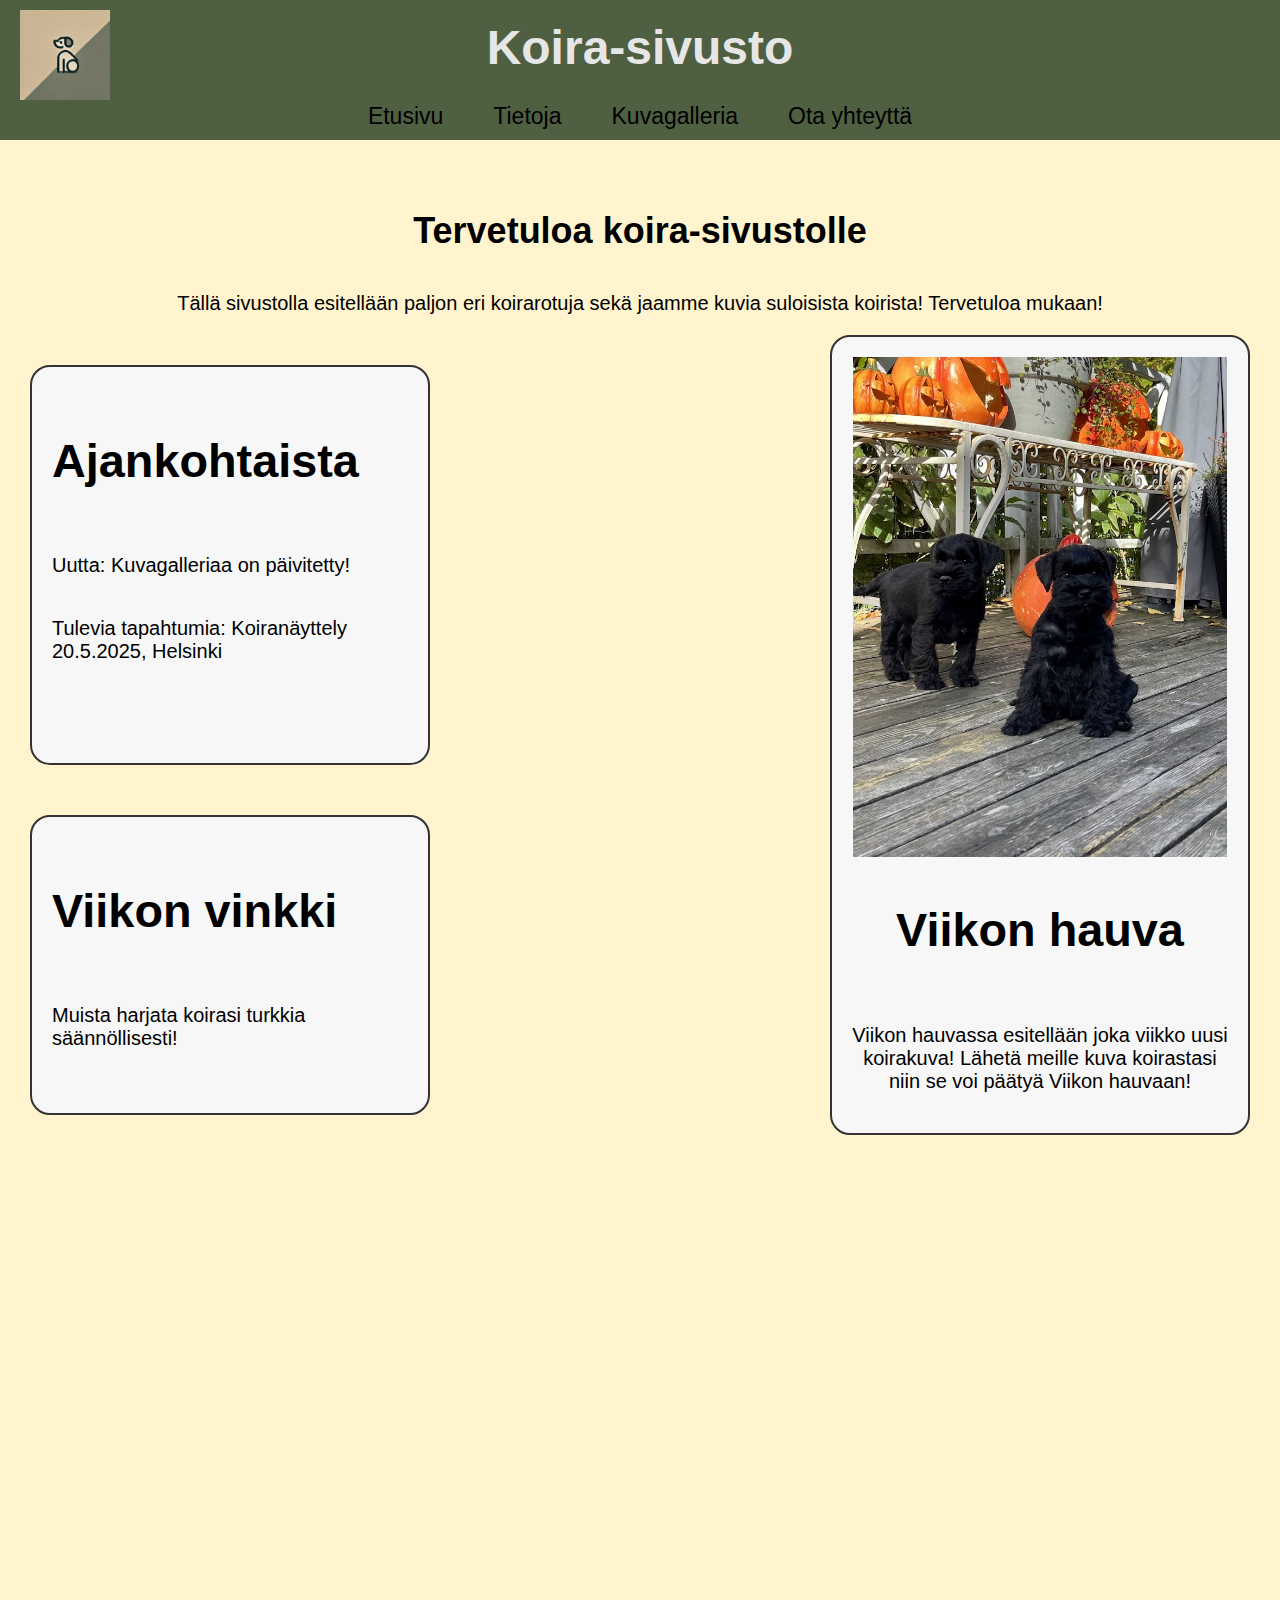
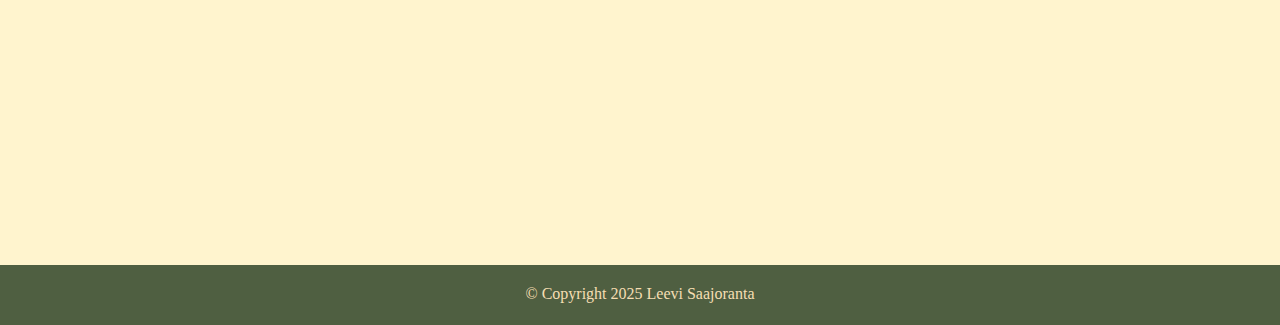
<file: index.html>
<!DOCTYPE html>
<html lang="fi">
<head>
  <meta charset="UTF-8" />
  <title>Koira-sivusto</title>
  <link rel="icon" href="./Kuvat/koiralogo.png" />
  <link rel="stylesheet" href="./Styles/styles.css" />
</head>
<body class="Etusivu">
  <div class="page-container">
  <header>
    <h1>Koira-sivusto</h1>
    <div class="logo">
      <img src="./Kuvat/koiralogo.png" style="max-width: 100%; height: 90px;" alt="Koira sivusto logo" />
    </div>
    <nav>
      <ul>
        <li><a href="./index.html">Etusivu</a></li>
        <li><a href="./Tietoja.html">Tietoja</a></li>
        <li><a href="./Kuvagalleria.html">Kuvagalleria</a></li>
        <li><a href="./Yhteydenotto.html">Ota yhteyttä</a></li>
      </ul>
    </nav>
  </header>

  <main class="etusivu-main">
    <h2 class="page-title">Tervetuloa koira-sivustolle</h2>
    <div class="text-section">
      <p class="intro">Tällä sivustolla esitellään paljon eri koirarotuja sekä jaamme kuvia suloisista koirista! Tervetuloa mukaan!</p>
    </div>

    <div class="viikonhauva">
      <img class="pennut" src="./Kuvat/pennut.png" style="max-width: 100%; height: 500px;" alt="pennut" />
      <h3>Viikon hauva</h3>
      <p>Viikon hauvassa esitellään joka viikko uusi koirakuva! Lähetä meille kuva koirastasi niin se voi päätyä Viikon hauvaan!</p>
    </div>
  </main>

  <div class="ajankohtaista">
    <h3>Ajankohtaista</h3>
    <p>Uutta: Kuvagalleriaa on päivitetty!</p>
    <p>Tulevia tapahtumia: Koiranäyttely 20.5.2025, Helsinki</p>
  </div>

  <div class="Koira-vinkki">
    <h3>Viikon vinkki</h3>
    <p>Muista harjata koirasi turkkia säännöllisesti!</p>
  </div>
  </div>

  <footer>© Copyright 2025 Leevi Saajoranta</footer>
</body>
</html>
</file>
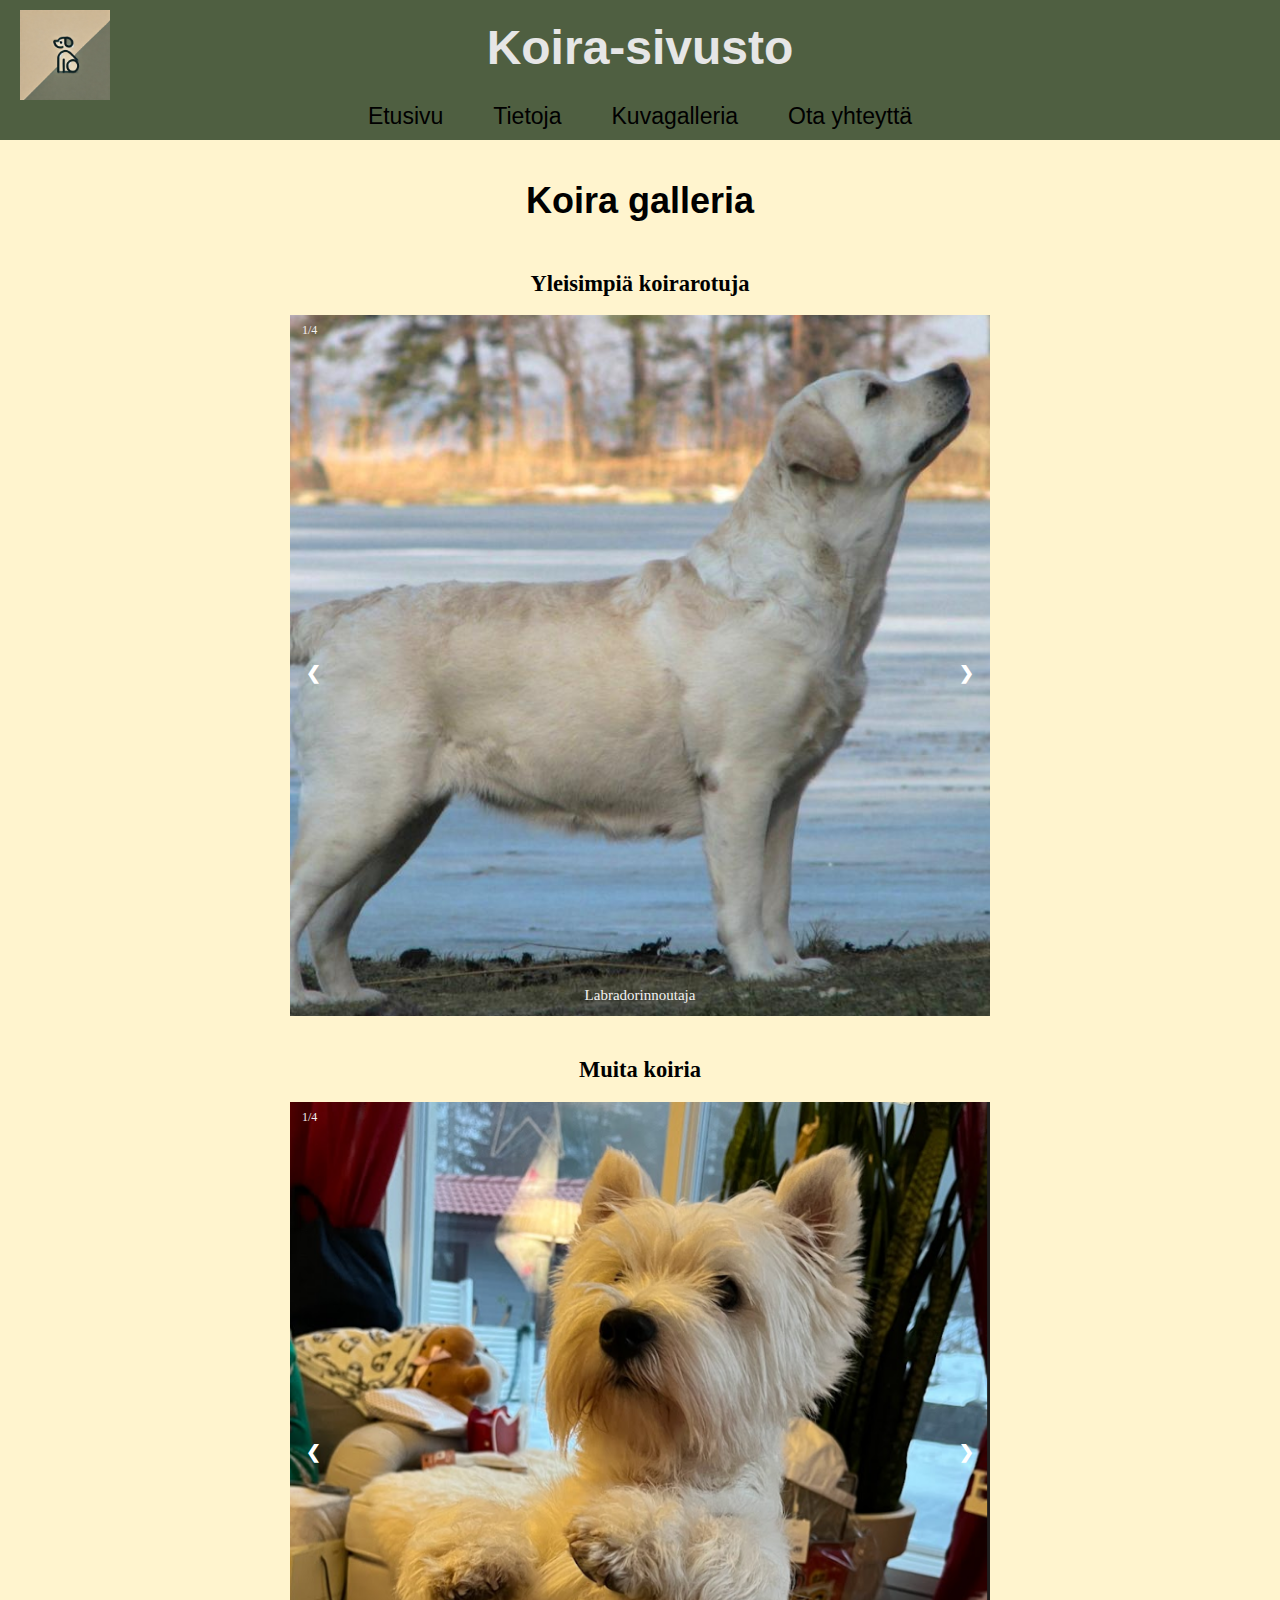
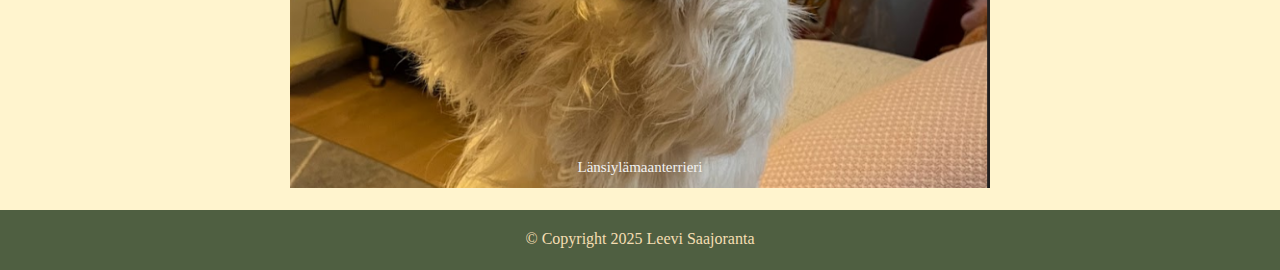
<file: Kuvagalleria.html>
<!DOCTYPE html>
<html lang="fi">
<head>
  <meta charset="UTF-8" />
  <title>Koira-sivusto</title>
  <link rel="icon" href="./Kuvat/koiralogo.png" />
  <link rel="stylesheet" href="./Styles/styles.css" />
</head>
<div class="page-container">
<body class="Kuvagalleria">
  <header>
    <h1>Koira-sivusto</h1>
    <div class="logo">
      <img src="./Kuvat/koiralogo.png" style="max-width: 100%; height: 90px;" alt="Koira sivusto logo" />
    </div>
    <nav>
      <ul>
        <li><a href="./index.html">Etusivu</a></li>
        <li><a href="./Tietoja.html">Tietoja</a></li>
        <li><a href="./Kuvagalleria.html">Kuvagalleria</a></li>
        <li><a href="./Yhteydenotto.html">Ota yhteyttä</a></li>
      </ul>
    </nav>
  </header>
    <h2 class="page-title">Koira galleria</h2>

  <main>
    <div class="koiragalleria">
        <h2>Yleisimpiä koirarotuja</h2>
    </div>

    <div class="slideshow-container" id="carousel1">
        <div class="mySlides1 fade">
          <div class="numbertext">1/4</div>
          <img src="./Kuvat/labbis2.png" style="width: 100%" alt="Labradorinnoutaja"/>
          <div class="text">Labradorinnoutaja</div>
        </div>

        <div class="mySlides1 fade">
          <div class="numbertext">2/4</div>
          <img src="./Kuvat/kultainen2.png" style="width: 100%" alt="Kultainennoutaja"/>
          <div class="text">Kultainennoutaja</div>
        </div>

        <div class="mySlides1 fade">
          <div class="numbertext">3/4</div>
          <img src="./Kuvat/suomenlapin2.png" style="width: 100%" alt="Suomenlapinkoira"/>
          <div class="text">Suomenlapinkoira</div>
        </div>

        <div class="mySlides1 fade">
          <div class="numbertext">4/4</div>
          <img src="./Kuvat/saksanpaimen2.png" style="width: 100%" alt="Saksanpaimenkoira"/>
          <div class="text">Saksanpaimenkoira</div>
        </div>

        <a class="prev" onclick="plusSlides1(-1)">&#10094;</a>
        <a class="next" onclick="plusSlides1(1)">&#10095;</a>
      </div>
      <br />

      <div style="text-align: center">
        <span class="dot1" onclick="currentSlide(1)"></span>
        <span class="dot1" onclick="currentSlide(2)"></span>
        <span class="dot1" onclick="currentSlide(3)"></span>
        <span class="dot1" onclick="currentSlide(4)"></span>
      </div>

      <div class="koiragalleria2">
        <h2>Muita koiria</h2>
    </div>

      <div class="slideshow-container" id="carousel2">
        <div class="mySlides2 fade">
          <div class="numbertext">1/4</div>
          <img src="./Kuvat/svemppa3.png" alt="Westie" style="width: 100%" />
          <div class="text">Länsiylämaanterrieri</div>
        </div>

        <div class="mySlides2 fade">
          <div class="numbertext">2/4</div>
          <img src="./Kuvat/ilona2.png" alt="Kääpiösnautseri" style="width: 100%" />
          <div class="text">Kääpiösnautseri</div>
        </div>

        <div class="mySlides2 fade">
          <div class="numbertext">3/4</div>
          <img src="./Kuvat/quieres.png" alt="quieres-koira" style="width: 100%" />
          <div class="text">Tarjoava koira</div>
        </div>

        <div class="mySlides2 fade">
          <div class="numbertext">4/4</div>
          <img src="./Kuvat/KFC-koira.png" alt="KFC-koira" style="width: 100%" />
          <div class="text">KFC-koira</div>
        </div>

        <a class="prev" onclick="plusSlides2(-1)">&#10094;</a>
        <a class="next" onclick="plusSlides2(1)">&#10095;</a>
      </div>
      <br />

      <div style="text-align: center">
        <span class="dot2" onclick="currentSlide(1)"></span>
        <span class="dot2" onclick="currentSlide(2)"></span>
        <span class="dot2" onclick="currentSlide(3)"></span>
        <span class="dot2" onclick="currentSlide(4)"></span>
      </div>

      <script>
  let slideIndex1 = 1;
  showSlides1(slideIndex1);

  function plusSlides1(n) {
    showSlides1(slideIndex1 += n);
  }

  function currentSlide1(n) {
    showSlides1(slideIndex1 = n);
  }

  function showSlides1(n) {
    let i;
    let slides = document.getElementsByClassName("mySlides1");
    let dots = document.getElementsByClassName("dot1");
    if (n > slides.length) { slideIndex1 = 1; }
    if (n < 1) { slideIndex1 = slides.length; }
    for (i = 0; i < slides.length; i++) {
      slides[i].style.display = "none";
    }
    for (i = 0; i < dots.length; i++) {
      dots[i].className = dots[i].className.replace(" active", "");
    }
    slides[slideIndex1 - 1].style.display = "block";
    dots[slideIndex1 - 1].className += " active";
  }

  let slideIndex2 = 1;
  showSlides2(slideIndex2);

  function plusSlides2(n) {
    showSlides2(slideIndex2 += n);
  }

  function currentSlide2(n) {
    showSlides2(slideIndex2 = n);
  }

  function showSlides2(n) {
    let i;
    let slides = document.getElementsByClassName("mySlides2");
    let dots = document.getElementsByClassName("dot2");
    if (n > slides.length) { slideIndex2 = 1; }
    if (n < 1) { slideIndex2 = slides.length; }
    for (i = 0; i < slides.length; i++) {
      slides[i].style.display = "none";
    }
    for (i = 0; i < dots.length; i++) {
      dots[i].className = dots[i].className.replace(" active", "");
    }
    slides[slideIndex2 - 1].style.display = "block";
    dots[slideIndex2 - 1].className += " active";
  }
  </script>
  </div>


  </main>

    <footer>© Copyright 2025 Leevi Saajoranta</footer>
  </body>
</html>
</file>
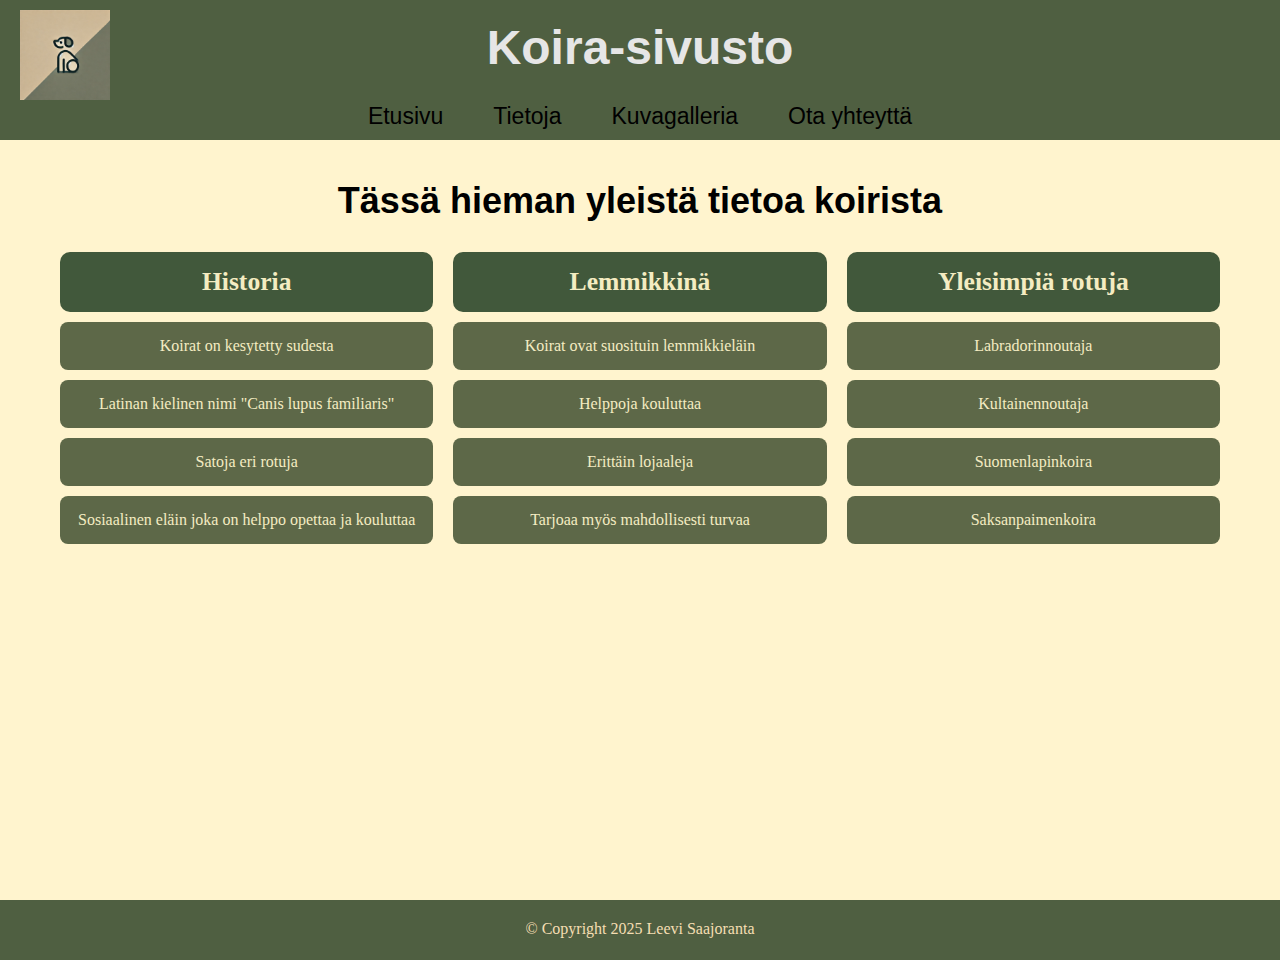
<file: Tietoja.html>
<!DOCTYPE html>
<html lang="fi">
<head>
  <meta charset="UTF-8" />
  <title>Koira-sivusto</title>
  <link rel="icon" href="./Kuvat/koiralogo.png" />
  <link rel="stylesheet" href="./Styles/styles.css" />
</head>
<body class="Etusivu">
  <div class="page-container">
  <header>
    <h1>Koira-sivusto</h1>
    <div class="logo">
      <img src="./Kuvat/koiralogo.png" style="max-width: 100%; height: 90px;" alt="Koira sivusto logo" />
    </div>
    <nav>
      <ul>
        <li><a href="./index.html">Etusivu</a></li>
        <li><a href="./Tietoja.html">Tietoja</a></li>
        <li><a href="./Kuvagalleria.html">Kuvagalleria</a></li>
        <li><a href="./Yhteydenotto.html">Ota yhteyttä</a></li>
      </ul>
    </nav>
  </header>
    
<main>
    <h2 class="page-title">Tässä hieman yleistä tietoa koirista</h1>

    <div class="info-section">
      <div class="info-column">
        <h2>Historia</h2>
        <div class="info-box">Koirat on kesytetty sudesta</div>
        <div class="info-box">Latinan kielinen nimi "Canis lupus familiaris"</div>
        <div class="info-box">Satoja eri rotuja</div>
        <div class="info-box">Sosiaalinen eläin joka on helppo opettaa ja kouluttaa</div>
      </div>

      <div class="info-column">
        <h2>Lemmikkinä</h2>
        <div class="info-box">Koirat ovat suosituin lemmikkieläin</div>
        <div class="info-box">Helppoja kouluttaa</div>
        <div class="info-box">Erittäin lojaaleja</div>
        <div class="info-box">Tarjoaa myös mahdollisesti turvaa</div>
      </div>

      <div class="info-column">
        <h2>Yleisimpiä rotuja</h2>
        <div class="info-box">Labradorinnoutaja</div>
        <div class="info-box">Kultainennoutaja</div>
        <div class="info-box">Suomenlapinkoira</div>
        <div class="info-box">Saksanpaimenkoira</div>
      </div>
    </div>
    </div>
  </main>
    <footer>© Copyright 2025 Leevi Saajoranta</footer>
  </body>
</html>
</file>
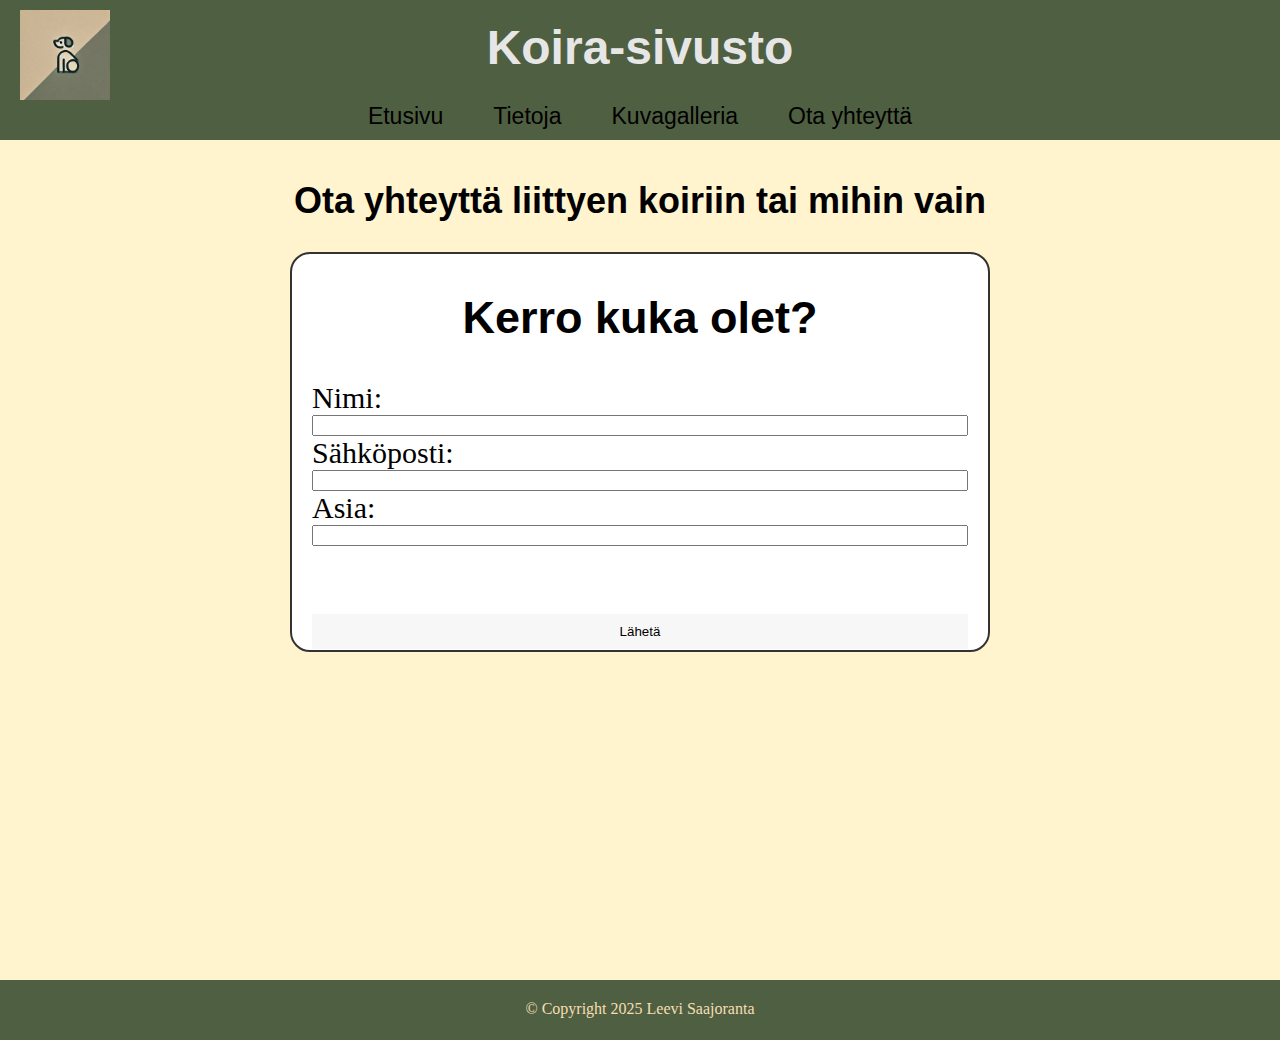
<file: Yhteydenotto.html>
<!DOCTYPE html>
<html lang="Fi">
  <head>
    <title>Koira-sivusto</title>
    <link rel="icon" href="./Kuvat/koiralogo.png" />
    <link rel="stylesheet" href="./Styles/styles.css" />
  </head>
  <body class="Yhteydenotto">
    <div class="page-container">
    <header>
      <h1>Koira-sivusto</h1>
      <div class="logo">
      <img
      src="./Kuvat/koiralogo.png"
      style="max-width: 100%; height: 90px;"
      alt="Koira sivusto logo"
      />
      </div>
      <nav>
        <ul>
          <li><a href="./index.html">Etusivu</a></li>
          <li><a href="./Tietoja.html">Tietoja</a></li>
          <li><a href="./Kuvagalleria.html">Kuvagalleria</a></li>
          <li><a href="./Yhteydenotto.html">Ota yhteyttä</a></li>
        </ul>
      </nav>
    </header>
    <main>
      <div class="content">
        <h2 class="page-title">Ota yhteyttä liittyen koiriin tai mihin vain</h2>
        <form>
          <div class="yhteydenotto">
            <h2 class="kerro-kuka-olet">Kerro kuka olet?</h2>
            <label>Nimi:</label>
            <input type="text" id="name" name="name" />
            <label>Sähköposti:</label>
            <input type="Email" id="email" name="email" />
            <label>Asia:</label>
            <input type="text" name="thing" id="thing" /><br /><br />
            <input class="transition-button" type="submit" value="Lähetä" />
          </div>
        </form>
      </div>
  </div>

    </main>
    <footer>© Copyright 2025 Leevi Saajoranta</footer>
  </body>
</html>
</file>
<file: Styles/styles.css>
* {
        box-sizing: border-box;
    }
   
   
   body {
        height: 100%;
        background-color: rgb(255, 244, 206);
        margin: 0;
        overflow-x: hidden;
        display: flex;
        flex-direction: column;
    }

    main {
        flex: 1;
    }

    header {
        background-color: rgba(30, 53, 25, 0.781);
        color: black;
        display: flex;
        justify-content: center;
        align-items: center;
        width: 100%;
        padding: 70px;
        position: relative;
        overflow-x: hidden;
      }
      
    .page-container {
        display: flex;
        flex-direction: column;
        min-height: 100vh;
}

    header h1 {
        position: absolute;
        left: 50%;
        top: 20px;
        transform: translateX(-50%);
        margin: 0;
        font-size: 3rem;
        font-family: 'Lucida Sans', 'Lucida Sans Regular', 'Lucida Grande', 'Lucida Sans Unicode', Geneva, Verdana, sans-serif;
        color: rgb(230, 230, 230);
    }

    .logo {
        position: absolute;
        top: 10px;
        left: 20px;
    }

    nav {
        position: absolute;
        bottom: 10px;
        text-align: center;
    }

    nav ul {
        list-style: none;
        margin: 0;
        padding: 0;
        display: flex;
        gap: 50px;
    }


    nav a {
        text-decoration: none;
        color: black;
        font-size: 23px;
        font-family: 'Lucida Sans', 'Lucida Sans Regular', 'Lucida Grande', 'Lucida Sans Unicode', Geneva, Verdana, sans-serif;
    }

    nav a:hover {
        color: wheat;
    }

    .slideshow-container {
        max-width: 100%;
        max-width: 700px;
        position: relative;
        margin: auto;
    }

    .mySlides {
        display: none;
    }

    .prev, .next {
        cursor: pointer;
        position: absolute;
        top: 50%;
        width: auto;
        margin-top: -22px;
        padding: 16px;
        color: white;
        font-weight: bold;
        font-size: 18px;
        transition: 0.6s ease;
        border-radius: 0 3px 3px 0;
        user-select: none;
    }

    .next {
        right: 0;
        border-radius: 3px 0 0 3px;
    }

    .prev:hover, .next:hover {
        background-color: #0c0c0ccc;
    }

.text {
        color: #f2f2f2;
        font-size: 15px;
        padding: 8px 12px;
        position: absolute;
        bottom: 8px;
        width: 100%;
        text-align: center;
    }

    .numbertext {
        color: #f2f2f2;
        font-size: 12px;
        padding: 8px 12px;
        position: absolute;
        top: 0;
    }

    .dot {
        cursor: pointer;
        height: 15px;
        width: 15px;
        margin: 0 2px;
        background-color: #bbb;
        border-radius: 50%;
        display: inline-block;
        transition: background-color 0.6s ease;
    }

    .active, .dot:hover {
        background-color: #717171;
    }

    .fade {
        animation-name: fade;
        animation-duration: 1.5s;
    }

    @keyframes fade {
        from {opacity: .4;}
        to {opacity: 1;}
    }

    .slideshow-container2 {
        max-width: 700px;
        position: relative;
        margin: auto;
    }

    .mySlides {
        display: none;
    }

    .prev, .next {
        cursor: pointer;
        position: absolute;
        top: 50%;
        width: auto;
        margin-top: -22px;
        padding: 16px;
        color: white;
        font-weight: bold;
        font-size: 18px;
        transition: 0.6s ease;
        border-radius: 0 3px 3px 0;
        user-select: none;
    }

    .next {
        right: 0;
        border-radius: 3px 0 0 3px;
    }

    .prev:hover, .next:hover {
        background-color: #0c0c0ccc;
    }

.text {
        color: #f2f2f2;
        font-size: 15px;
        padding: 8px 12px;
        position: absolute;
        bottom: 8px;
        width: 100%;
        text-align: center;
    }

    .numbertext {
        color: #f2f2f2;
        font-size: 12px;
        padding: 8px 12px;
        position: absolute;
        top: 0;
    }

    .dot {
        cursor: pointer;
        height: 15px;
        width: 15px;
        margin: 0 2px;
        background-color: #bbb;
        border-radius: 50%;
        display: inline-block;
        transition: background-color 0.6s ease;
    }

    .active, .dot:hover {
        background-color: #717171;
    }

    .fade {
        animation-name: fade;
        animation-duration: 1.5s;
    }

    @keyframes fade {
        from {opacity: .4;}
        to {opacity: 1;}
    }


   .etusivu-main {
    display: flex;
    flex-direction: column;
    justify-content: center;
    align-items: center;
    text-align: center;
    width: 100%; 
    padding: 30px;
    box-sizing: border-box;
}

.text-section {
    flex: 1;
    padding-left: 0;
}

.h2.page-title {
    font-size: 70px;
    font-family: 'Lucida Sans', 'Lucida Sans Regular', 'Lucida Grande', 'Lucida Sans Unicode', Geneva, Verdana, sans-serif;
    text-align: center;
    margin-top: 40px;
    width: 100%;
}

.page-title {
    text-align: center;
    font-size: 36px;
    font-family: 'Lucida Sans', 'Lucida Sans Regular', 'Lucida Grande', 'Lucida Sans Unicode', Geneva, Verdana, sans-serif;
    margin-top: 40px;
}

.intro {
    font-size: 20px;
    font-family: 'Lucida Sans', 'Lucida Sans Regular', 'Lucida Grande', 'Lucida Sans Unicode', Geneva, Verdana, sans-serif;
    text-align: center;
    margin-top: 10px;
    width: 100%;
}


.viikonhauva {
    margin-left: auto; 
    display: flex;
    flex-direction: column;
    justify-content: center;
    align-items: center;
    font-size: 40px;
    font-family: 'Lucida Sans', 'Lucida Sans Regular', 'Lucida Grande', 'Lucida Sans Unicode', Geneva, Verdana, sans-serif;
    background-color: #f7f7f7;
    height: 800px;
    width: 420px;
    border: 2px solid #333;
    padding: 20px;
    border-radius: 20px;
    top: 500px;
}

.viikonhauva p {
    font-size: 20px;
    font-family:'Lucida Sans', 'Lucida Sans Regular', 'Lucida Grande', 'Lucida Sans Unicode', Geneva, Verdana, sans-serif
}

.yhteydenotto {
    margin: 0 auto; 
    display: flex;
    flex-direction: column;
    justify-content: center;
    align-items: normal;
    font-size: 30px;
    background-color: #ffffff;
    height: 400px;
    width: 700px;
    border: 2px solid #333;
    padding: 20px;
    border-radius: 20px;
    top: 100px;
}

.kerro-kuka-olet {
    color: black;
    text-align: center;
    font-family:'Lucida Sans', 'Lucida Sans Regular', 'Lucida Grande', 'Lucida Sans Unicode', Geneva, Verdana, sans-serif
    
}

.transition-button {
        background-color: #f7f7f7;
        padding: 10px 20px;
        border: none;
        cursor: pointer;
        transition: background-color 0.3s ease;
      }
      
      .transition-button:hover {
        background-color: rgba(2, 199, 18, 0.473);
      }

.content {
  min-height: calc(100vh - 60px);
}

footer {
        background-color: rgba(30, 53, 25, 0.781);
        color: wheat;
        text-align: center;
        padding: 20px;
        height: 60px;
    }

.info-section {
  display: grid;
  grid-template-columns: repeat(auto-fit, minmax(280px, 1fr));
  gap: 20px;
  padding: 0 20px 40px;
  max-width: 1200px;
  margin: auto;
}

.info-column {
  background-color: transparent;
}

.info-column h2 {
  background-color: #41583b;
  color: #f4ecc2;
  text-align: center;
  padding: 15px;
  font-size: 1.6rem;
  margin: 0 0 10px;
  border-radius: 10px;
}

.info-box {
  background-color: #5d6848;
  color: #f4ecc2;
  padding: 15px;
  margin: 10px 0;
  border-radius: 8px;
  text-align: center;
}

.content {
  display: flex;
  flex-direction: column;
  align-items: center;
}


@media (max-width: 768px) {
    .info-box, .info-column {
      grid-template-columns: 1fr;
    }
  
    .etusivu-main {
      flex-direction: column;
      padding: 10px;
    }
  
    .text-section {
      padding-left: 0;
    }
  
    .viikonhauva {
      width: 100%;
      height: auto;
    }
  }
  
  .ajankohtaista { 
    position: relative;
    display: flex;
    flex-direction: column;
    justify-content: flex-start;
    align-items: flex-start;
    font-size: 40px;
    font-family: 'Lucida Sans', 'Lucida Sans Regular', 'Lucida Grande', 'Lucida Sans Unicode', Geneva, Verdana, sans-serif;
    background-color: #f7f7f7;
    height: 400px;
    width: 400px;
    border: 2px solid #333;
    padding: 20px;
    border-radius: 20px;
    top: -800px;
    left: 30px;
}

.ajankohtaista p {
    font-size: 20px;
    font-family:'Lucida Sans', 'Lucida Sans Regular', 'Lucida Grande', 'Lucida Sans Unicode', Geneva, Verdana, sans-serif
}

.Koira-vinkki { 
    position: relative;
    display: flex;
    flex-direction: column;
    justify-content: flex-start;
    align-items: flex-start;
    font-size: 40px;
    font-family: 'Lucida Sans', 'Lucida Sans Regular', 'Lucida Grande', 'Lucida Sans Unicode', Geneva, Verdana, sans-serif;
    background-color: #f7f7f7;
    height: 300px;
    width: 400px;
    border: 2px solid #333;
    padding: 20px;
    border-radius: 20px;
    top: -750px;
    left: 30px;
}

.Koira-vinkki p {
    font-size: 20px;
    font-family:'Lucida Sans', 'Lucida Sans Regular', 'Lucida Grande', 'Lucida Sans Unicode', Geneva, Verdana, sans-serif
}

.koiragalleria {
    font-size: 15px;
    color: rgb(0, 0, 0);
    text-align: center;
}

.koiragalleria2 {
    font-size: 15px;
    color: rgb(0, 0, 0);
    text-align: center;
}
</file>
